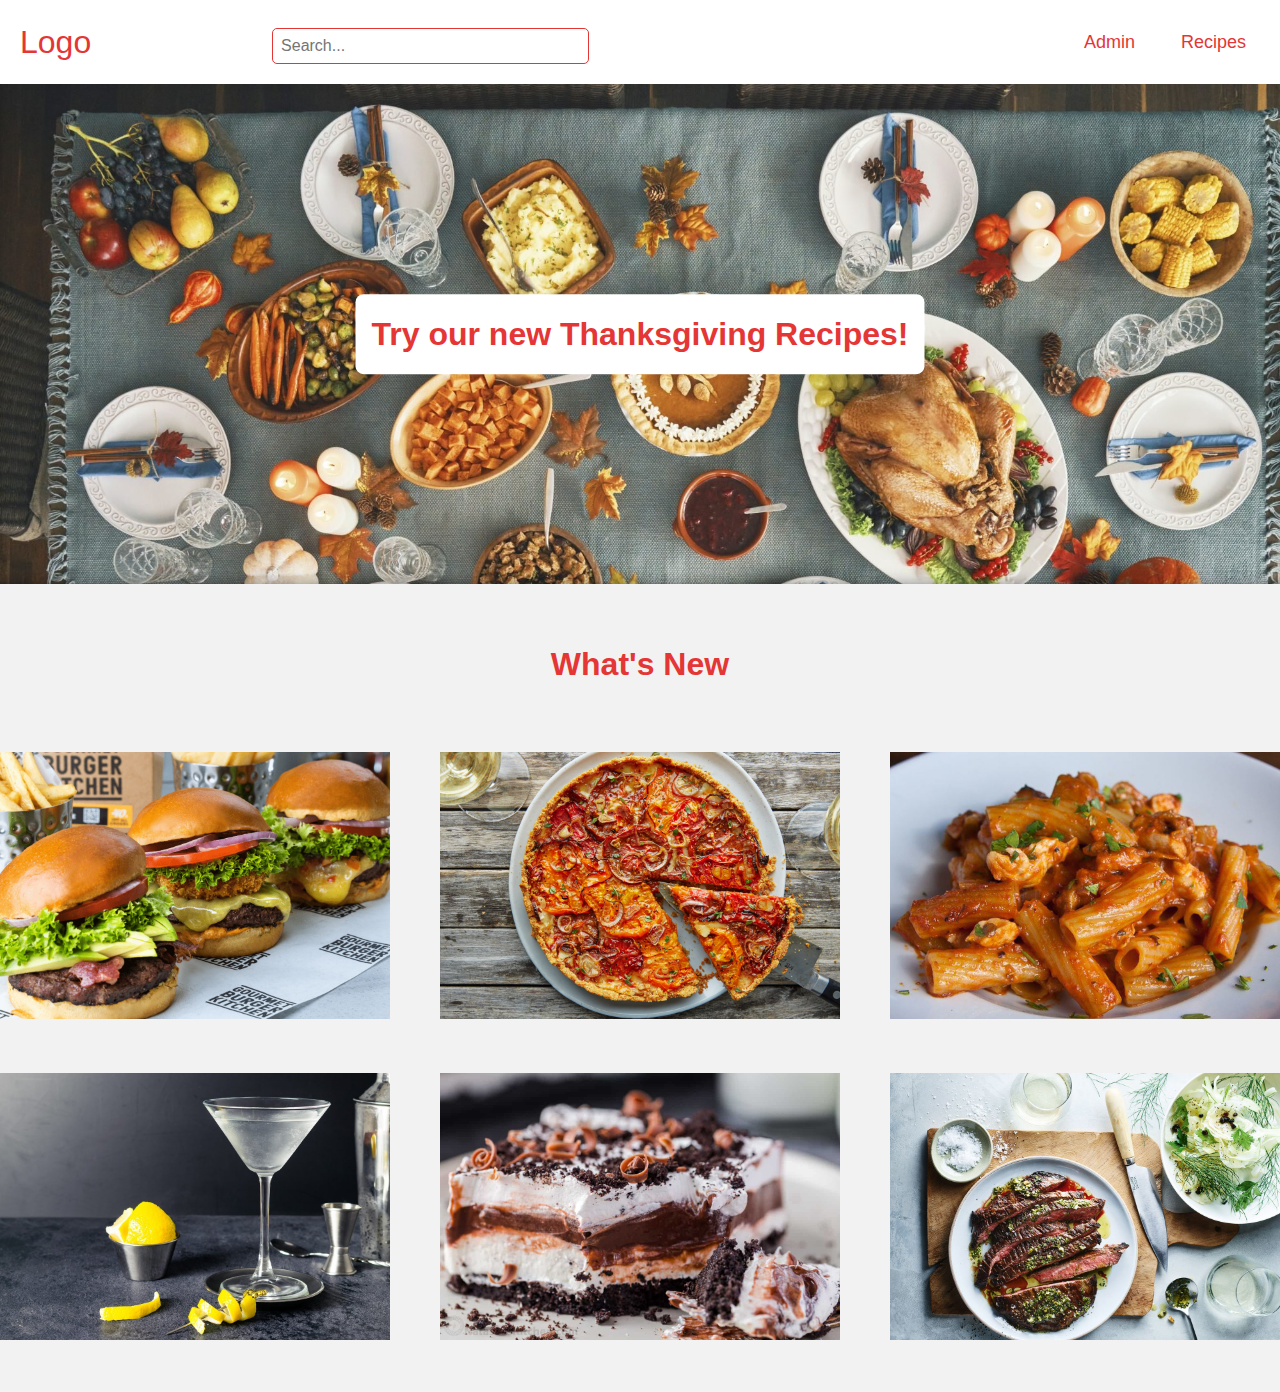
<file: index.html>
<!DOCTYPE html>
<html lang="en">
<head>
    <meta charset="UTF-8">
    <meta http-equiv="X-UA-Compatible" content="IE=edge">
    <meta name="viewport" content="width=device-width, initial-scale=1.0">
    <link rel="stylesheet" href="css/styles.css">
    <link rel="stylesheet" href="css/normalize.css">
    <link rel="stylesheet" href="https://cdnjs.cloudflare.com/ajax/libs/font-awesome/4.7.0/css/font-awesome.min.css">
    <title>Home</title>
</head>
<body>
    <nav class="navbar">
        <!-- LOGO -->
        <div class="logo"><a href="index.html">Logo</a></div>
        <form action="search.html"><input type="text" placeholder="Search..."></form>
        <!-- NAVIGATION MENU -->
        <ul class="nav-links">
          <!-- USING CHECKBOX HACK -->
          <!-- <input type="checkbox" id="checkbox_toggle" />
          <label for="checkbox_toggle" class="hamburger">&#9776;</label> -->
          <!-- NAVIGATION MENUS -->
          <div class="menu">
            <li><a href="/">Admin</a></li>
            <li class="services">
              <a href="recipes.html">Recipes</a>
              <!-- DROPDOWN MENU -->
              <!-- <ul class="dropdown">
                <li><a href="/">Breakfast Recipes</a></li>
                <li><a href="/">Lunch Recipes</a></li>
                <li><a href="/">Dinner Recipes</a></li>
                <li><a href="/">Drink Recipes</a></li>
                <li><a href="/">Dessert Recipes</a></li>
              </ul> -->
            </li>
            <!-- <li><a href="/">Weeknight Recipes</a></li> -->
            <!-- <li><a href="/">Recipe Book</a></li> -->
          </div>
        </ul>
      </nav>
    <div class="background-image">
      <div class="centertxt"><h1>Try our new Thanksgiving Recipes!</h1></div>
    </div>
    <h1 class="homeA">What's New</h1>
    <div class="home_content">
      <div class="homeimg1">
        <a href="details.html"><img class="food" src="images/burger.png" alt="Burger"></a>
      </div>
      <div class="homeimg2">
        <img class="food" src="images/pizza.jpeg" alt="Pizza">
      </div>
      <div class="homeimg3">
        <img class="food" src="images/pasta.jpg" alt="Pasta">
      </div>
      <div class="homeimg4">
        <img class="food" src="images/Martini.jpeg" alt="Martini">
      </div>
      <div class="homeimg5">
        <img class="food" src="images/chocolate.jpeg" alt="Chocolate lasagna" >
      </div>
      <div class="homeimg6">
        <img class="food" src="images/steak.jpeg" alt="Steak">
      </div>
    </div>
<script src="/js/main.js"></script>
</body>
</html>
</file>
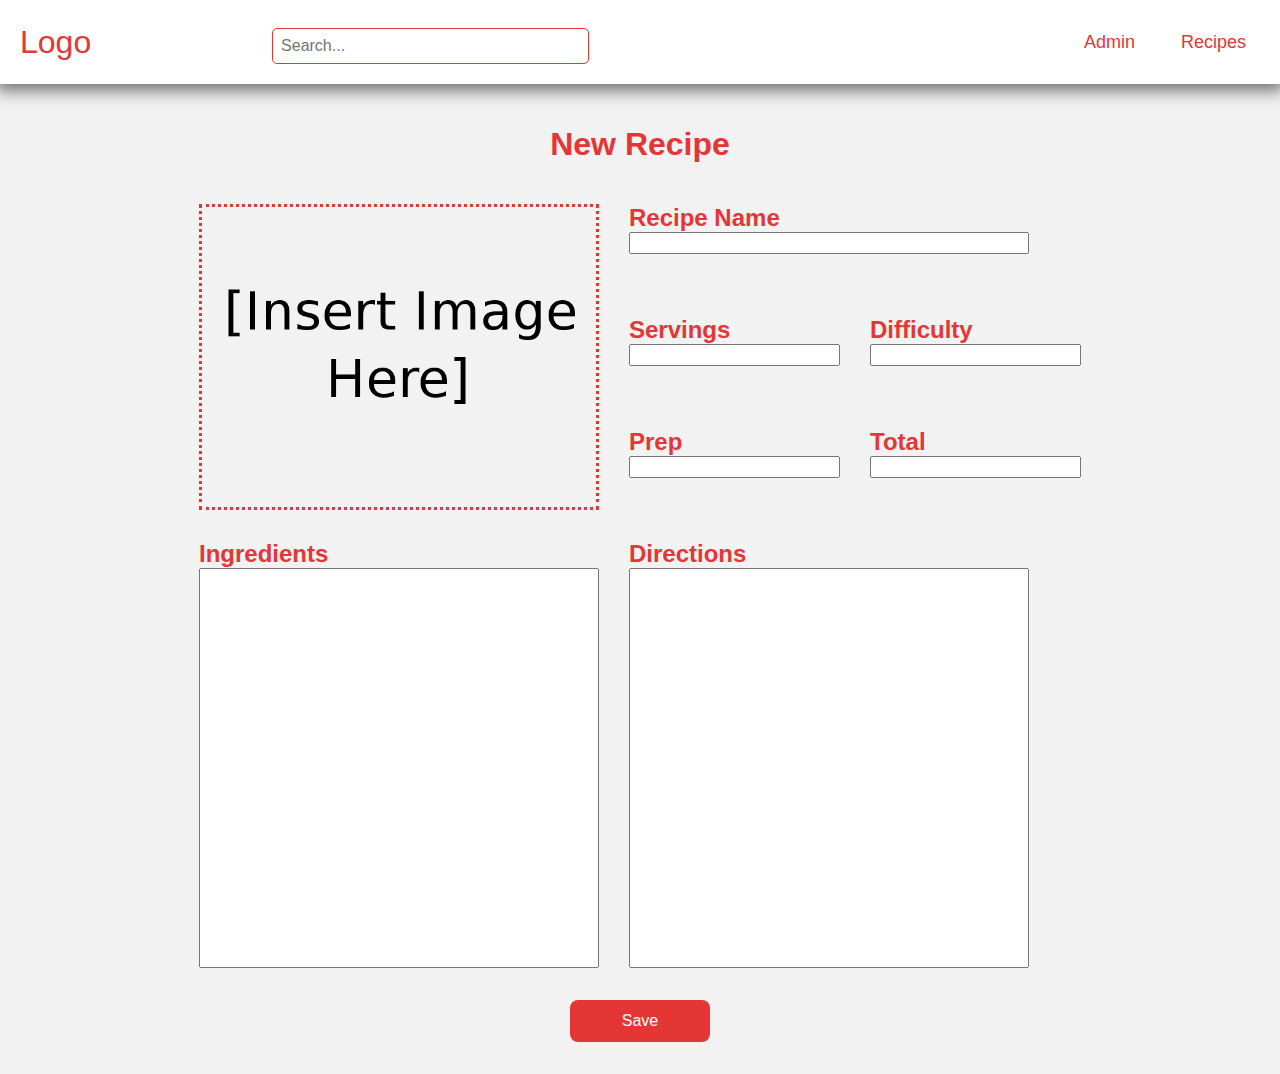
<file: add.html>
<!DOCTYPE html>
<html lang="en">
<head>
    <meta charset="UTF-8">
    <meta http-equiv="X-UA-Compatible" content="IE=edge">
    <meta name="viewport" content="width=device-width, initial-scale=1.0">
    <link rel="stylesheet" href="css/normalize.css">
    <link rel="stylesheet" href="css/styles_5.css">
    <title>Add Recipe</title>
</head>
<body>
    <nav class="navbar">
        <!-- LOGO -->
        <div class="logo"><a href="index.html">Logo</a></div>
        <form action="search.html"><input type="text" placeholder="Search..."></form>
        <!-- NAVIGATION MENU -->
        <ul class="nav-links">
          <!-- USING CHECKBOX HACK -->
          <!-- <input type="checkbox" id="checkbox_toggle" />
          <label for="checkbox_toggle" class="hamburger">&#9776;</label> -->
          <!-- NAVIGATION MENUS -->
          <div class="menu">
            <li><a href="admin.html">Admin</a></li>
            <li class="services">
              <a href="recipes.html">Recipes</a>
              <!-- DROPDOWN MENU -->
              <!-- <ul class="dropdown">
                <li><a href="/">Breakfast Recipes</a></li>
                <li><a href="/">Lunch Recipes</a></li>
                <li><a href="/">Dinner Recipes</a></li>
                <li><a href="/">Drink Recipes</a></li>
                <li><a href="/">Dessert Recipes</a></li>
              </ul> -->
            </li>
            <!-- <li><a href="/">Weeknight Recipes</a></li> -->
            <!-- <li><a href="/">Recipe Book</a></li> -->
          </div>
        </ul>
    </nav>
    <div class="header">
        <h1>New Recipe</h1>
    </div>
    <div class="main">
        <div class="homeimg1">
            <img class="custom" src="images/InsertImageHere.png" alt="Add Image header">
        </div>
        <div class="text1">
            <h2>Recipe Name</h2>
            <input type="text">
        </div>
        <div class="text2">
            <h2>Servings</h2>
            <input type="text">
        </div>
        <div class="text3">
            <h2>Difficulty</h2>
            <input type="text">
        </div>
        <div class="text4">
            <h2>Prep</h2>
            <input type="text">
        </div>
        <div class="text5">
            <h2>Total</h2>
            <input type="text">
        </div>
        <div class="text6">
            <h2>Ingredients</h2>
            <input type="text">
        </div>
        <div class="text7">
            <h2>Directions</h2>
            <input type="text">
        </div>
    </div>
    <div class="foot">
        <button>Save</button>
    </div>
</body>
</html>
</file>
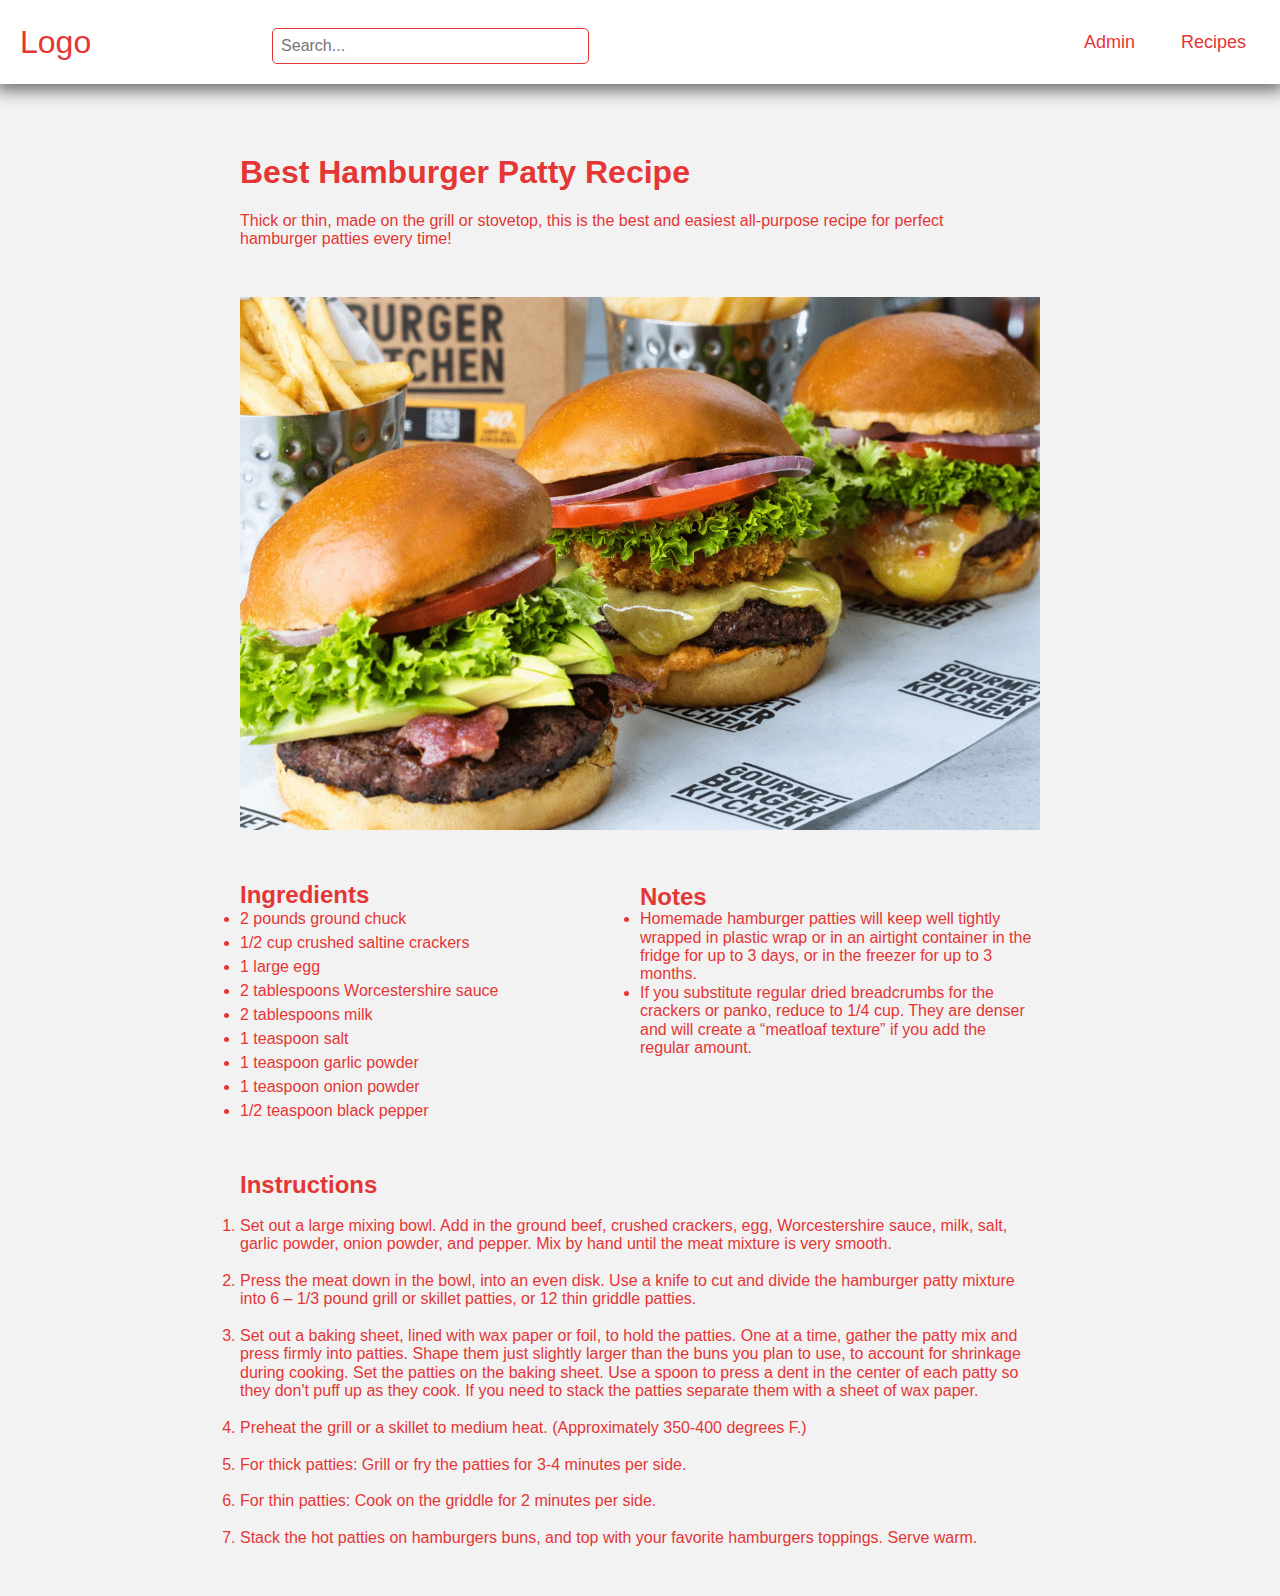
<file: details.html>
<!DOCTYPE html>
<html lang="en">
<head>
    <meta charset="UTF-8">
    <meta http-equiv="X-UA-Compatible" content="IE=edge">
    <meta name="viewport" content="width=device-width, initial-scale=1.0">
    <link rel="stylesheet" href="css/normalize.css">
    <link rel="stylesheet" href="css/styles_3.css">
    <title>Best Hamburger Patty Recipe</title>
</head>
<body>
    <nav class="navbar">
        <!-- LOGO -->
        <div class="logo"><a href="index.html">Logo</a></div>
        <form action="search.html"><input type="text" placeholder="Search..."></form>
        <!-- NAVIGATION MENU -->
        <ul class="nav-links">
          <!-- USING CHECKBOX HACK -->
          <!-- <input type="checkbox" id="checkbox_toggle" />
          <label for="checkbox_toggle" class="hamburger">&#9776;</label> -->
          <!-- NAVIGATION MENUS -->
          <div class="menu">
            <li><a href="admin.html">Admin</a></li>
            <li class="services">
              <a href="recipes.html">Recipes</a>
              <!-- DROPDOWN MENU -->
              <!-- <ul class="dropdown">
                <li><a href="/">Breakfast Recipes</a></li>
                <li><a href="/">Lunch Recipes</a></li>
                <li><a href="/">Dinner Recipes</a></li>
                <li><a href="/">Drink Recipes</a></li>
                <li><a href="/">Dessert Recipes</a></li>
              </ul> -->
            </li>
            <!-- <li><a href="/">Weeknight Recipes</a></li> -->
            <!-- <li><a href="/">Recipe Book</a></li> -->
          </div>
        </ul>
    </nav>
    <div class="content">
        <div class="homeimg1">
            <img class="food" src="images/burger.png" alt="Burger">
        </div>
        <div class="info1">
            <h1>Best Hamburger Patty Recipe</h1>
            <p>Thick or thin, made on the grill or stovetop, this is the best and easiest all-purpose recipe for perfect hamburger patties every time!</p>
        </div>
        <div class="info2">
            <h2>Ingredients</h2>
            <ul>
                <li>2 pounds ground chuck</li>
                <li>1/2 cup crushed saltine crackers</li>
                <li>1 large egg</li>
                <li>2 tablespoons Worcestershire sauce</li>
                <li>2 tablespoons milk</li>
                <li>1 teaspoon salt</li>
                <li>1 teaspoon garlic powder</li>
                <li>1 teaspoon onion powder</li>
                <li>1/2 teaspoon black pepper</li>
            </ul>
        </div>
        <div class="info3">
            <h2>Instructions</h2>
            <br>
            <ul>
                <li>Set out a large mixing bowl. Add in the ground beef, crushed crackers, egg, Worcestershire sauce, milk, salt, garlic powder, onion powder, and pepper. Mix by hand until the meat mixture is very smooth.</li>
                <br>
                <li>Press the meat down in the bowl, into an even disk. Use a knife to cut and divide the hamburger patty mixture into 6 – 1/3 pound grill or skillet patties, or 12 thin griddle patties.</li>
                <br>
                <li>Set out a baking sheet, lined with wax paper or foil, to hold the patties. One at a time, gather the patty mix and press firmly into patties. Shape them just slightly larger than the buns you plan to use, to account for shrinkage during cooking. Set the patties on the baking sheet. Use a spoon to press a dent in the center of each patty so they don't puff up as they cook. If you need to stack the patties separate them with a sheet of wax paper.</li>
                <br>
                <li>Preheat the grill or a skillet to medium heat. (Approximately 350-400 degrees F.)</li>
                <br>
                <li>For thick patties: Grill or fry the patties for 3-4 minutes per side.</li>
                <br>
                <li>For thin patties: Cook on the griddle for 2 minutes per side.</li>
                <br>
                <li>Stack the hot patties on hamburgers buns, and top with your favorite hamburgers toppings. Serve warm.</li>
            </ul>
        </div>
        <div class="info4">
            <h2>Notes</h2>
            <ul>
                <li>Homemade hamburger patties will keep well tightly wrapped in plastic wrap or in an airtight container in the fridge for up to 3 days, or in the freezer for up to 3 months.</li>
                <li>If you substitute regular dried breadcrumbs for the crackers or panko, reduce to 1/4 cup. They are denser and will create a “meatloaf texture” if you add the regular amount.</li>
            </ul>
        </div>
    </div>
</body>
</html>
</file>
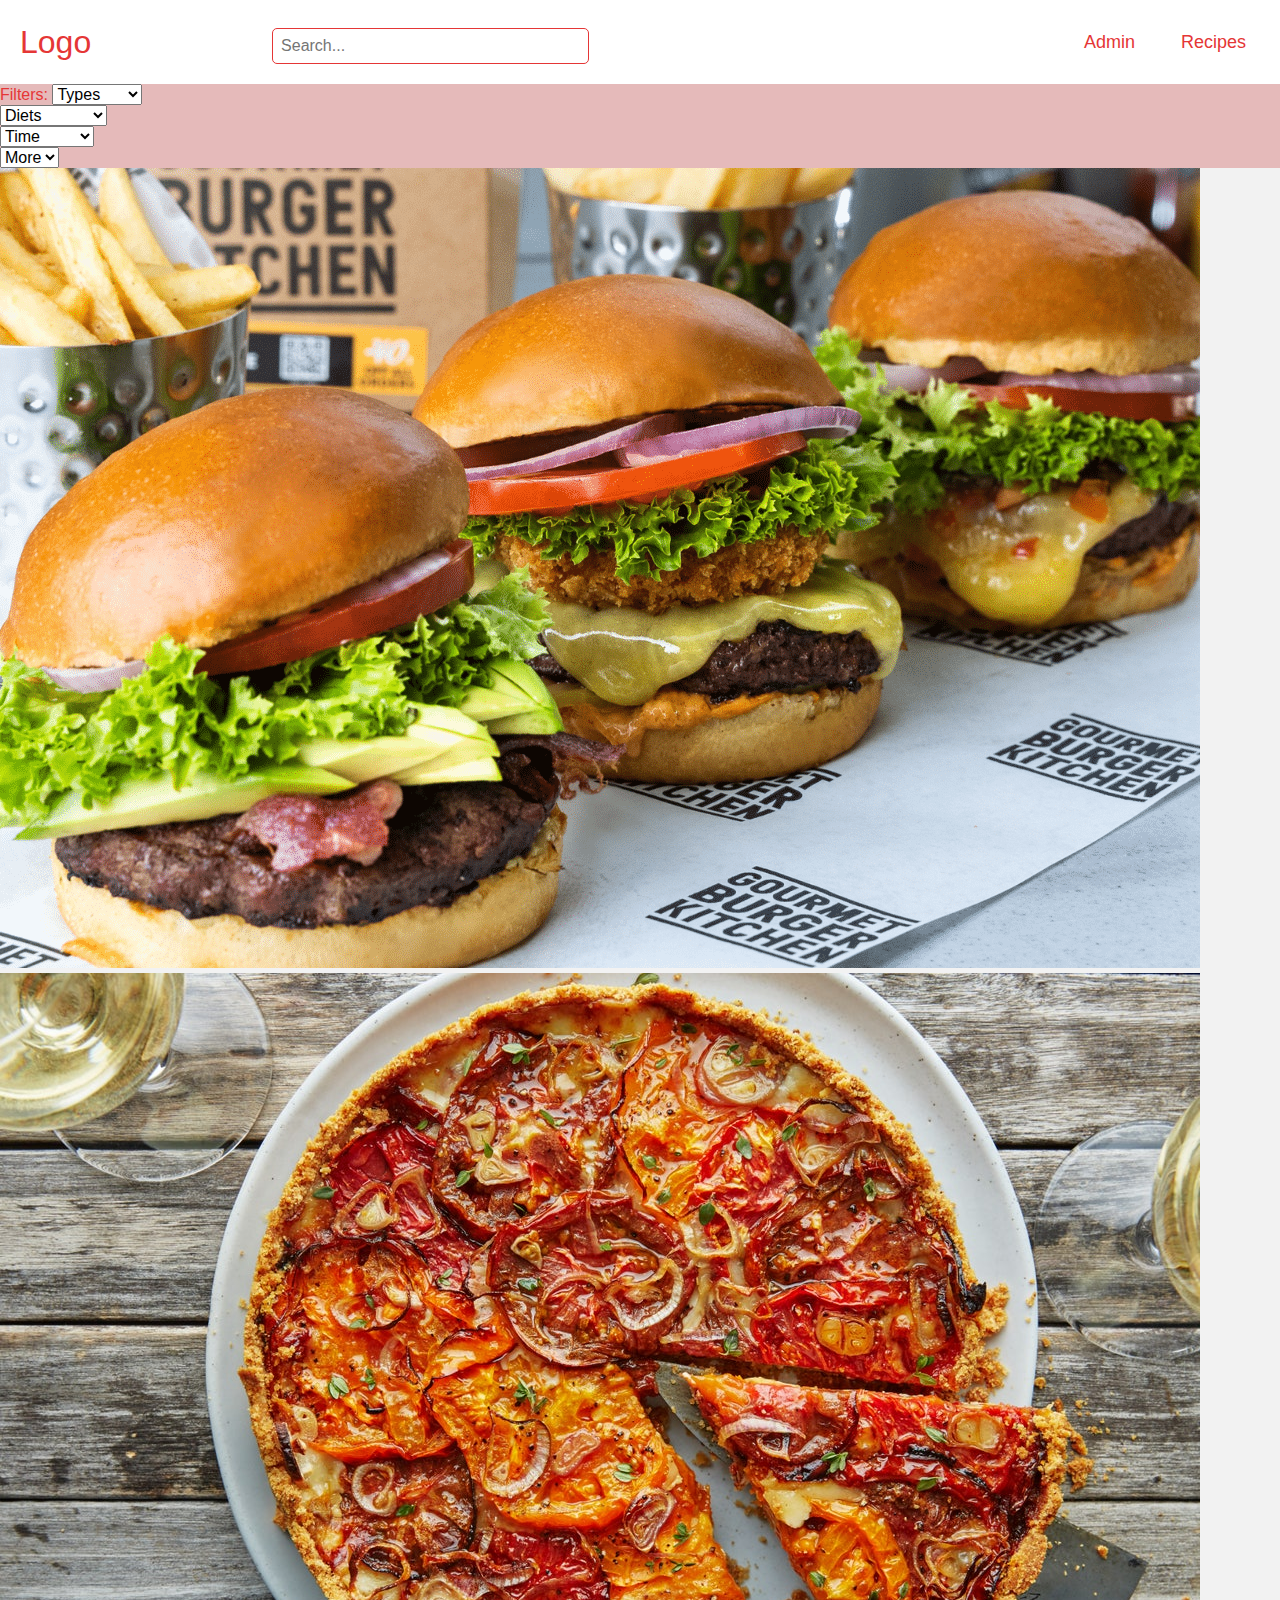
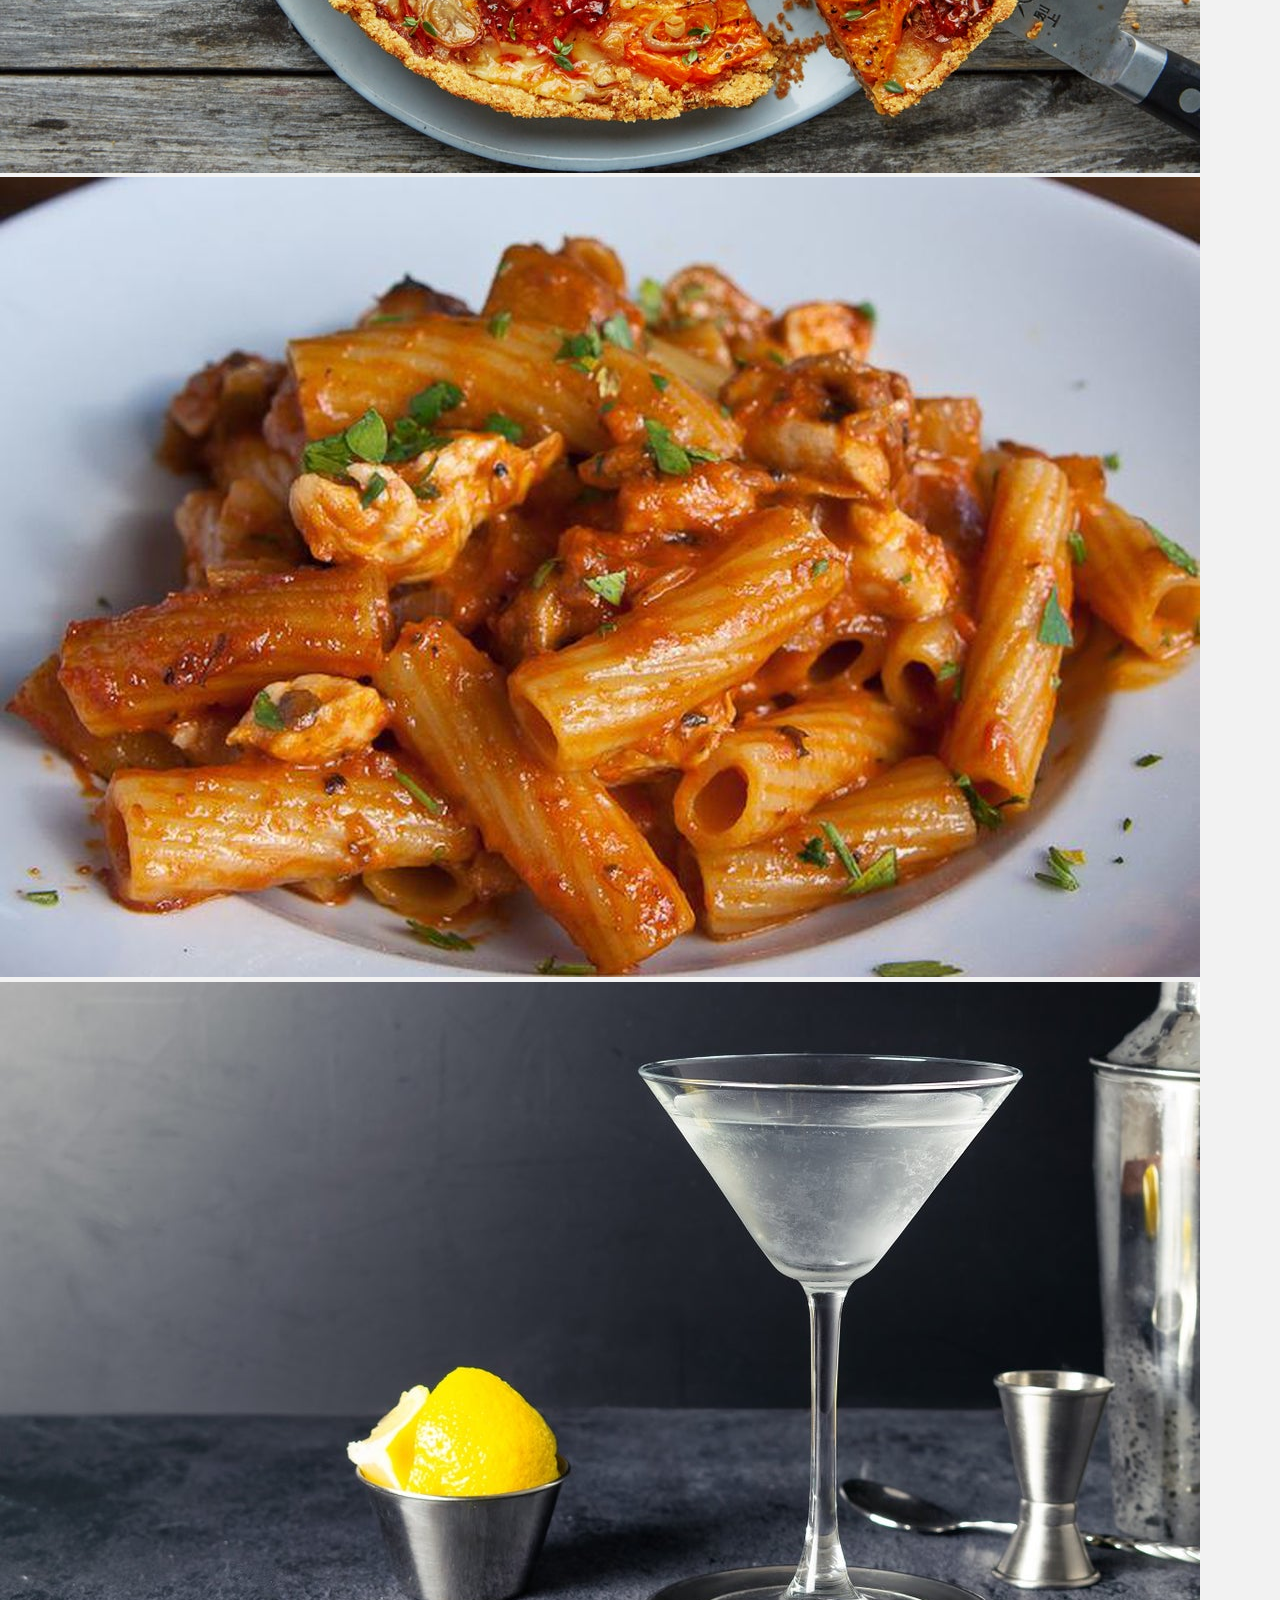
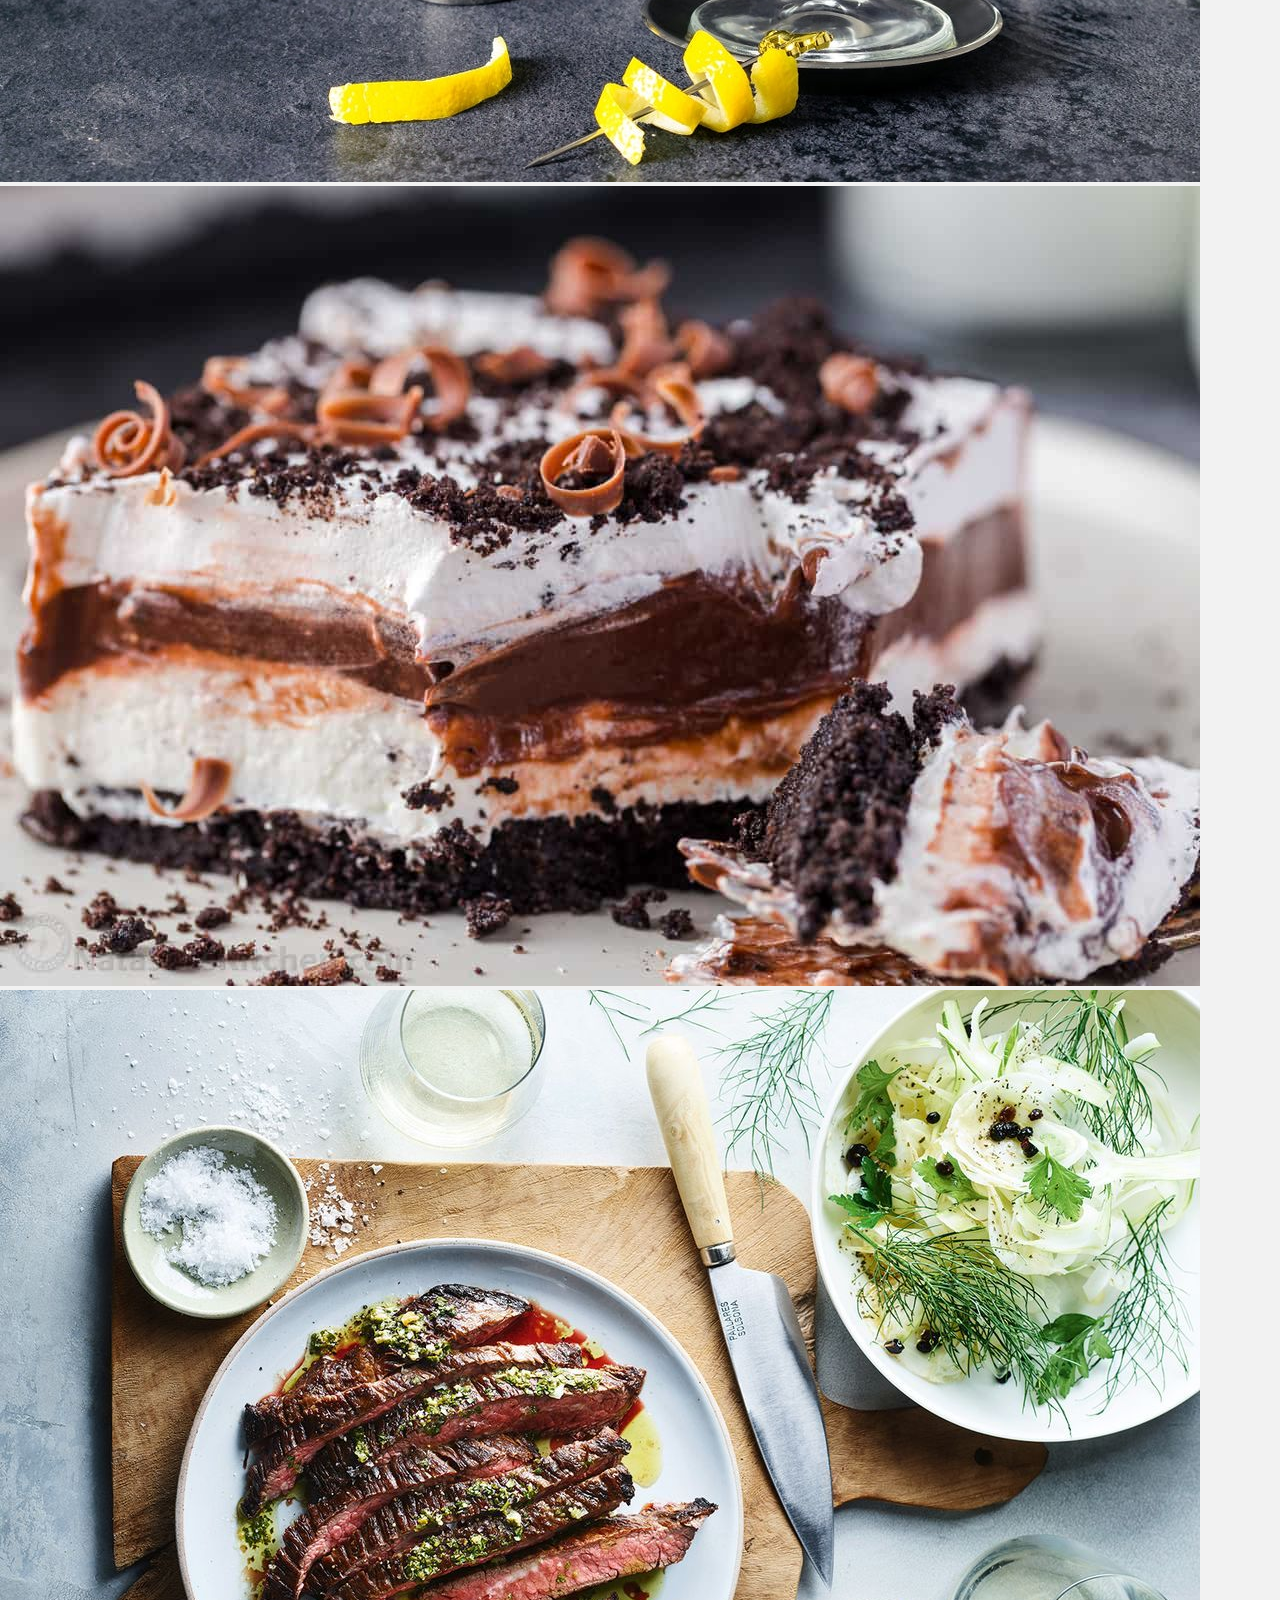
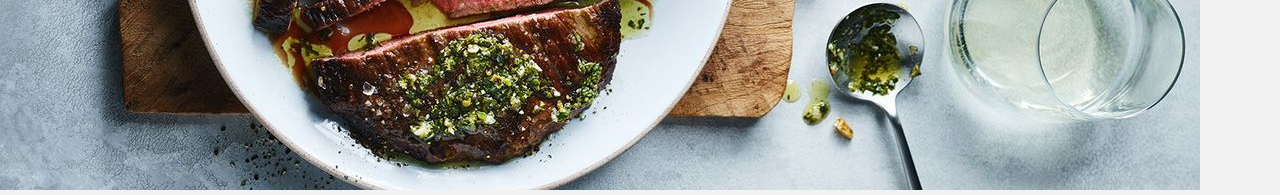
<file: recipes.html>
<!DOCTYPE html>
<html lang="en">
<head>
    <meta charset="UTF-8">
    <meta http-equiv="X-UA-Compatible" content="IE=edge">
    <meta name="viewport" content="width=device-width, initial-scale=1.0">
    <link rel="stylesheet" href="css/styles_1.css">
    <link rel="stylesheet" href="css/normalize.css">
    <title>Recipes</title>
</head>
<body>
    <nav class="navbar">
        <!-- LOGO -->
        <div class="logo"><a href="index.html">Logo</a></div>
        <form action="search.html"><input type="text" placeholder="Search..."></form>
        <!-- NAVIGATION MENU -->
        <ul class="nav-links">
          <!-- USING CHECKBOX HACK -->
          <!-- <input type="checkbox" id="checkbox_toggle" />
          <label for="checkbox_toggle" class="hamburger">&#9776;</label> -->
          <!-- NAVIGATION MENUS -->
          <div class="menu">
            <li><a href="admin.html">Admin</a></li>
            <li class="services">
              <a href="recipes.html">Recipes</a>
              <!-- DROPDOWN MENU -->
              <!-- <ul class="dropdown">
                <li><a href="/">Breakfast Recipes</a></li>
                <li><a href="/">Lunch Recipes</a></li>
                <li><a href="/">Dinner Recipes</a></li>
                <li><a href="/">Drink Recipes</a></li>
                <li><a href="/">Dessert Recipes</a></li>
              </ul> -->
            </li>
            <!-- <li><a href="/">Weeknight Recipes</a></li> -->
            <!-- <li><a href="/">Recipe Book</a></li> -->
          </div>
        </ul>
    </nav>
    <div class="head">
      <div class="type">
          <label for="Recipes">Filters:</label>
          <select id="Recipes" name="Recipes">
            <option value="type">Types</option>
            <option value="breakfast">Breakfast</option>
            <option value="lunch">Lunch</option>
            <option value="dinner">Dinner</option>
            <option value="desserts">Desserts</option>
            <option value="drinks">Drinks</option>
          </select>
        </form>
      </div>
      <div class="diets">
        <select id="Recipes" name="Recipes">
          <option value="diets">Diets</option>
          <option value="vegetarian">Vegetarian</option>
          <option value="vegan">Vegan</option>
          <option value="paleo">Paleo</option>
          <option value="keto">Keto</option>
          <option value="pescetarian">Pescetarian</option>
        </select>
      </div>
      <div class="time">
        <select id="Recipes" name="Recipes">
          <option value="time">Time</option>
          <option value="fivebelow">&lt 5 min</option>
          <option value="fivetotwenty">5-20 min</option>
          <option value="thirtytosixty">30-60 min</option>
          <option value="hourplus">1-2 hours</option>
          <option value="longhours">2+ hours</option>
        </select>
      </div>
      <div class="more">
        <select name="Recipes" id="Recipes">
          <option value="more">More</option>
        </select>
      </div>
    </div>
    <div class="main">
      <div class="homeimg1">
        <a href="details.html"><img class="food" src="images/burger.png" alt="Burger"></a>
      </div>
      <div class="homeimg2">
        <img class="food" src="images/pizza.jpeg" alt="Pizza">
      </div>
      <div class="homeimg3">
        <img class="food" src="images/pasta.jpg" alt="Pasta">
      </div>
      <div class="homeimg4">
        <img class="food" src="images/Martini.jpeg" alt="Martini">
      </div>
      <div class="homeimg5">
        <img class="food" src="images/chocolate.jpeg" alt="Chocolate lasagna" >
      </div>
      <div class="homeimg6">
        <img class="food" src="images/steak.jpeg" alt="Steak">
      </div>
    </div>
</body>
</html>
</file>
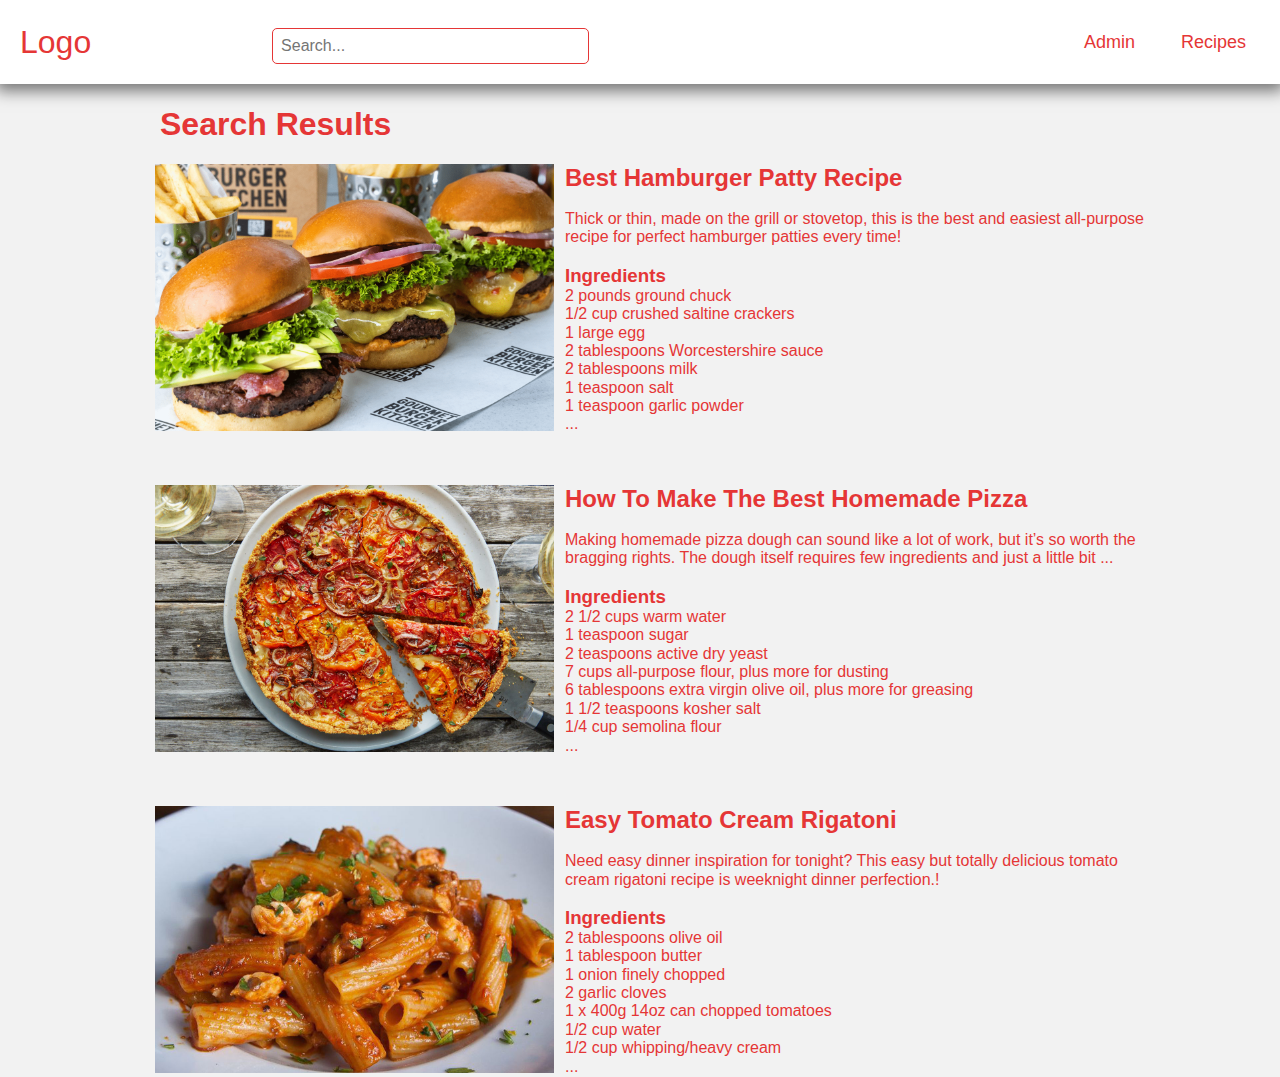
<file: search.html>
<!DOCTYPE html>
<html lang="en">
<head>
    <meta charset="UTF-8">
    <meta http-equiv="X-UA-Compatible" content="IE=edge">
    <meta name="viewport" content="width=device-width, initial-scale=1.0">
    <link rel="stylesheet" href="css/normalize.css">
    <link rel="stylesheet" href="css/styles_2.css">
    <title>Search Results</title>
</head>
<body>
    <nav class="navbar">
        <!-- LOGO -->
        <div class="logo"><a href="index.html">Logo</a></div>
        <form action="search.html"><input type="text" placeholder="Search..."></form>
        <!-- NAVIGATION MENU -->
        <ul class="nav-links">
          <!-- USING CHECKBOX HACK -->
          <!-- <input type="checkbox" id="checkbox_toggle" />
          <label for="checkbox_toggle" class="hamburger">&#9776;</label> -->
          <!-- NAVIGATION MENUS -->
          <div class="menu">
            <li><a href="admin.html">Admin</a></li>
            <li class="services">
              <a href="recipes.html">Recipes</a>
              <!-- DROPDOWN MENU -->
              <!-- <ul class="dropdown">
                <li><a href="/">Breakfast Recipes</a></li>
                <li><a href="/">Lunch Recipes</a></li>
                <li><a href="/">Dinner Recipes</a></li>
                <li><a href="/">Drink Recipes</a></li>
                <li><a href="/">Dessert Recipes</a></li>
              </ul> -->
            </li>
            <!-- <li><a href="/">Weeknight Recipes</a></li> -->
            <!-- <li><a href="/">Recipe Book</a></li> -->
          </div>
        </ul>
    </nav>
    <h1>Search Results</h1>
    <div class="result">
        <div class="homeimg1">
            <a href="details.html"><img class="food" src="images/burger.png" alt="Burger"></a>
        </div>
        <div class="info1">
            <h2>Best Hamburger Patty Recipe</h2>
            <br>
            <p>Thick or thin, made on the grill or stovetop, this is the best and easiest all-purpose recipe for perfect hamburger patties every time!</p>
            <br>
            <h3>Ingredients</h3>
            <ul>
                <li>2 pounds ground chuck</li>
                <li>1/2 cup crushed saltine crackers</li>
                <li>1 large egg</li>
                <li>2 tablespoons Worcestershire sauce</li>
                <li>2 tablespoons milk</li>
                <li>1 teaspoon salt</li>
                <li>1 teaspoon garlic powder</li>
                <li>...</li>
            </ul>
        </div>
        <div class="homeimg2">
            <img class="food" src="images/pizza.jpeg" alt="Pizza">
        </div>
        <div class="info2">
            <h2>How To Make The Best Homemade Pizza</h2>
            <br>
            <p>Making homemade pizza dough can sound like a lot of work, but it’s so worth the bragging rights. The dough itself requires few ingredients and just a little bit ...</p>
            <br>
            <h3>Ingredients</h3>
            <ul>
                <li>2 1/2 cups warm water</li>
                <li>1 teaspoon sugar</li>
                <li>2 teaspoons active dry yeast</li>
                <li>7 cups all-purpose flour, plus more for dusting</li>
                <li>6 tablespoons extra virgin olive oil, plus more for greasing</li>
                <li>1 1/2 teaspoons kosher salt</li>
                <li>1/4 cup semolina flour</li>
                <li>...</li>
            </ul>
        </div>
        <div class="homeimg3">
            <img class="food" src="images/pasta.jpg" alt="Pasta">
        </div>
        <div class="info3">
            <h2>Easy Tomato Cream Rigatoni</h2>
            <br>
            <p>Need easy dinner inspiration for tonight? This easy but totally delicious tomato cream rigatoni recipe is weeknight dinner perfection.!</p>
            <br>
            <h3>Ingredients</h3>
            <ul>
                <li>2 tablespoons olive oil</li>
                <li>1 tablespoon butter</li>
                <li>1 onion finely chopped</li>
                <li>2 garlic cloves</li>
                <li>1 x 400g 14oz can chopped tomatoes</li>
                <li>1/2 cup water</li>
                <li>1/2 cup whipping/heavy cream</li>
                <li>...</li>
            </ul>
        </div>
    </div>
</body>
</html>
</file>
<file: css/styles.css>
html {
    box-sizing: border-box;
    color: #E53636;
    font-size: 100%;
    font-family: 'Segoe UI', Tahoma, Geneva, Verdana, sans-serif;
}

body {
    background-color: #f2f2f2;
}

* {
    margin: 0;
    padding: 0;
    box-sizing: border-box;
}

a {
    text-decoration: none;
}

a:hover {
    text-decoration: underline;
}
   
li {
    list-style: none;
}

h1.homeA {
    text-align: center;
    padding: 40px 0px 0px;
}

/* NAVBAR STYLING STARTS */
.navbar {
    display: flex;
    align-items: center;
    justify-content: space-between;
    padding: 20px;
    background-color: #ffffff;
    color: #E53636;
    -webkit-box-shadow: 0px 3px 15px 4px rgba(0,0,0,0.52); 
    box-shadow: 0px 3px 15px 4px rgba(0,0,0,0.52);
   }
   .navbar input[type=text] {
    color: #E53636;
    float: right;
    padding: 8px 100px 8px 8px;
    border: solid;
    border-width: thin;
    border-radius: 5px;
    margin-top: 8px;
    margin-right: 300px;
    font-size: 1rem;
    }
   .nav-links a {
    color: #E53636;
   }
   /* LOGO */
   .logo {
    font-size: 32px;
   }
   .logo a {
       text-decoration: none;
       color: #E53636;
   }
   /* NAVBAR MENU */
   .menu {
    display: flex;
    gap: 1em;
    font-size: 18px;
   }
   .menu li:hover {
    border-radius: 5px;
    border: solid;
    transition: 0.2s ease;
    text-decoration: underline;
   }
   .menu li {
    padding: 5px 14px;
   }
   /* DROPDOWN MENU */
   .services {
    position: relative; 
   }
   .dropdown {
    background-color: #ffffff;
    padding: 1em 0;
    position: absolute; /*WITH RESPECT TO PARENT*/
    display: none;
    border-radius: 8px;
    top: 35px;
   }
   .dropdown li + li {
    margin-top: 10px;
   }
   .dropdown li {
    padding: 0.5em 1em;
    width: 11em;
    text-align: center;
   }
   .dropdown li:hover {
    text-decoration: underline;
    border: solid;
    transition: .2s ease;
   }
   .services:hover .dropdown {
    display: block;
   }

   /*RESPONSIVE NAVBAR MENU STARTS*/
/* CHECKBOX HACK */
input[type=checkbox]{
    display: none;
   } 
   /*HAMBURGER MENU*/
   .hamburger {
    display: none;
    font-size: 24px;
    user-select: none;
   }
   /* APPLYING MEDIA QUERIES */
   @media (max-width: 768px) {
   .menu { 
    display:none;
    position: absolute;
    background-color:#ffffff;
    right: 0;
    left: 0;
    text-align: center;
    padding: 16px 0;
   }
   .menu li:hover {
    display: inline-block;
    text-decoration: underline;
    border: solid;
    transition: 0.2s ease;
   }
   .menu li + li {
    margin-top: 12px;
   }
   input[type=checkbox]:checked ~ .menu{
    display: block;
   }
   .hamburger {
    display: block;
   }
   .dropdown {
    left: 50%;
    top: 30px;
    transform: translateX(35%);
   }
   .dropdown li:hover {
    background-color: #ffffff;
   }
   .home-content {
    display: grid;
    grid-template-areas: 
    'img1'
    'img2'
    'img3'
    'img4'
    'img5'
    'img6';
    }
   }

.background-image {
    background-image: url(../images/image.jpeg);
    background-size: cover;
    position: relative;
    text-align: center;
    color: #E53636;
    height: 500px;
    -webkit-box-shadow: inset 0px -6px 18px -10px rgba(0,0,0,0.7); 
    box-shadow: inset 0px -6px 18px -10px rgba(0,0,0,0.7);
}

.centertxt {
    position: absolute;
    background-color: white;
    padding: 0px 16px;
    border-radius: 8px;
    top: 50%;
    left: 50%;
    transform: translate(-50%,-50%);
}

.holders {
    max-width: 100%;
    max-height: 100%;
}

.homeimg1 {
    grid-area: img1;
    width: 400px;
}

/*Hover effect to fix later*/
/* .homeimg1 a {
    transition: transform .3s;
}

.homeimg1 img {
    position: relative;
    z-index: -2;
}

.pic:hover {
    -webkit-box-shadow: inset 0px -200px 42px -118px rgba(0,0,0,0.85);
    -moz-box-shadow: inset 0px -200px 42px -118px rgba(0,0,0,0.85);
    box-shadow: inset 0px -200px 42px -118px rgba(0,0,0,0.85);
}

.homeimg1 a:hover {
    transition: transform .3s;
    -ms-transform: scale(1.2);
    -webkit-transform: scale(1.2);
    transform: scale(1.2);
    /*-webkit-box-shadow: 0px 36px 79px -6px rgba(0,0,0,0.77);
    -moz-box-shadow: 0px 36px 79px -6px rgba(0,0,0,0.77);
    box-shadow: 0px 36px 79px -6px rgba(0,0,0,0.77);
}*/

.food {
    max-height: 100%;
    max-width: 100%;
}

.homeimg2 {
    grid-area: img2;
    width: 400px;
}

.homeimg3 {
    grid-area: img3;
    width: 400px;
}

.homeimg4 {
    grid-area: img4;
    width: 400px;
}

.homeimg5 {
    grid-area: img5;
    width: 400px;
}

.homeimg6 {
    grid-area: img6;
    width: 400px;
}

 .home_content {
    display: grid;
    grid-template-areas: 
    'img1 img2 img3'
    'img4 img5 img6';
    justify-content: center;
    grid-gap: 50px;
    padding: 3rem;
}    

#allRecipes {
    display: flex;
    justify-content: center;
    align-items: center;
}

.recipe_heads {
    margin: 2rem;
    padding: 2rem;
    background-color: #E53636;
    border-radius: 10px;
    line-height: 1.5rem;
}

.recipe_heads a {
    color: white;
}

button {
    background-color:#E53636;
    border-radius: 10px;
    padding: 1rem;
    color: white;
}

.new a:visited {
    color: white;
}

/* Start of Categories styling*/
.hcontainer {
    display: flex;
    justify-content: center;
    -webkit-display: box;
    -moz-display: box;
    -ms-display: flexbox;
    -webkit-display: flex;
    flex-wrap: wrap;
    padding: 0;
    margin: 0;
}

.hcards {
    display: flex;
    padding: 1rem;
    margin-bottom: 2rem;
    max-width: 300px;
}

.hcard-item {
    display: flex;
    flex-direction: column;
    background-color: #fff;
    width: 100%;
    border-radius: 6px;
    box-shadow: 0 20px 40px -14px rgb(0 0 0 / 25%);
    overflow: hidden;
    transition: transform 0.5s;
    -webkit-transition: transform 0.5s;
}

.hcard-image {
    height: 200px;
    overflow: hidden;
    background-size: cover;
    background-position: center;
    background-repeat: no-repeat;
    border-radius: 6px 6px 0px 0px;
    opacity: 0.91;
}

.hcard-info {
    display: flex;
    flex: 1 1 auto;
    flex-direction: column;
    padding: 1rem;
    line-height: 1.5em;
}

.himage {
    width: 300px;
}

.container {
    display:flex;
    justify-content: center;
}

.Title {
    display: flex;
    justify-content: center;
    padding: 2rem;
}

.Hero {
    display: flex;
    justify-content: center;
    padding: 1rem;
}

.recipeNot {
    grid-area: a;
    max-width: 30rem;
    margin: 1.5rem;
}

.recipeIng {
    grid-area: b;
    max-width: 15rem;
    margin: 1.5rem;
}

.recipeIns {
    grid-area: c;
    max-width: 30rem;
    margin: 1.5rem;
}

.Details {
    display: grid;
    grid-template-areas: 
    'a'
    'b'
    'c';
}

.recipeDetails {
    max-width: 30rem;
}
</file>
<file: css/styles_5.css>
html {
    box-sizing: border-box;
    color: #E53636;
    font-size: 100%;
    font-family: 'Segoe UI', Tahoma, Geneva, Verdana, sans-serif;
}

body {
    background-color: #f2f2f2;
}

* {
    margin: 0;
    padding: 0;
    box-sizing: border-box;
}

a {
    text-decoration: none;
}

.menu li {
    list-style: none;
}

h1.homeA {
    text-align: center;
    padding: 40px 0px 0px;
}

/* NAVBAR STYLING STARTS */
.navbar {
    display: flex;
    align-items: center;
    justify-content: space-between;
    padding: 20px;
    background-color: #ffffff;
    color: #E53636;
    -webkit-box-shadow: 0px 3px 15px 4px rgba(0,0,0,0.52); 
    box-shadow: 0px 3px 15px 4px rgba(0,0,0,0.52);
   }
   .navbar input[type=text] {
    color: #E53636;
    float: right;
    padding: 8px 100px 8px 8px;
    border: solid;
    border-width: thin;
    border-radius: 5px;
    margin-top: 8px;
    margin-right: 300px;
    font-size: 1rem;
    }
   .nav-links a {
    color: #E53636;
   }
   /* LOGO */
   .logo {
    font-size: 32px;
   }
   .logo a {
       text-decoration: none;
       color: #E53636;
   }
   /* NAVBAR MENU */
   .menu {
    display: flex;
    gap: 1em;
    font-size: 18px;
   }
   .menu li:hover {
    border-radius: 5px;
    border: solid;
    transition: 0.2s ease;
    text-decoration: underline;
   }
   .menu li {
    padding: 5px 14px;
   }
   /* DROPDOWN MENU */
   .services {
    position: relative; 
   }
   .dropdown {
    background-color: #ffffff;
    padding: 1em 0;
    position: absolute; /*WITH RESPECT TO PARENT*/
    display: none;
    border-radius: 8px;
    top: 35px;
   }
   .dropdown li + li {
    margin-top: 10px;
   }
   .dropdown li {
    padding: 0.5em 1em;
    width: 11em;
    text-align: center;
   }
   .dropdown li:hover {
    text-decoration: underline;
    border: solid;
    transition: .2s ease;
   }
   .services:hover .dropdown {
    display: block;
   }

   /*RESPONSIVE NAVBAR MENU STARTS*/
/* CHECKBOX HACK */
input[type=checkbox]{
    display: none;
   } 
   /*HAMBURGER MENU*/
   .hamburger {
    display: none;
    font-size: 24px;
    user-select: none;
   }
   /* APPLYING MEDIA QUERIES */
   /* @media (max-width: 768px) {
   .menu { 
    display:none;
    position: absolute;
    background-color:#ffffff;
    right: 0;
    left: 0;
    text-align: center;
    padding: 16px 0;
   }
   .menu li:hover {
    display: inline-block;
    text-decoration: underline;
    border: solid;
    transition: 0.2s ease;
   }
   .menu li + li {
    margin-top: 12px;
   }
   input[type=checkbox]:checked ~ .menu{
    display: block;
   }
   .hamburger {
    display: block;
   }
   .dropdown {
    left: 50%;
    top: 30px;
    transform: translateX(35%);
   }
   .dropdown li:hover {
    background-color: #ffffff;
   }
   } */

   .header {
       display: flex;
       justify-content: center;
       padding: 1.25rem;
   }

   .custom {
       width: 100%;
       height: 100%;
   }

   .homeimg1 {
       width: 400px;
       border: dotted;
       grid-area: a;
   }

   .text1 {
       grid-area: b;
   }

   .text1 input {
       width: 400px;
   }
   
   .text2 {
       grid-area: c;
   }

   .text3 {
       grid-area: d;
   }

   .text4 {
       grid-area: e;
   }

   .text5 {
       grid-area: f;
   }

   .text6 {
       grid-area: g;
   }

   .text6 input {
       width: 400px;
       height: 400px;
   }

   .text7 {
       grid-area: h;
   }

   .text7 input {
       width: 400px;
       height: 400px;
   }

   .main {
       display: grid;
       grid-template-areas: 
       'a a b b'
       'a a c d'
       'a a e f'
       'g g h h';
       justify-content: center;
       grid-gap: 30px;
   }

   .foot {
       display: flex;
       justify-content: center;
       padding: 2rem;
   }

   button {
    color: #ffffff;
    background-color: #E53636;
    padding:  12px;
    border-radius: 8px;
    border: none;
    width: 140px;
}

button a {
    text-decoration: none;
    color: #ffffff;
}

button a:visited {
    text-decoration: none;
    color: #ffffff;
}
</file>
<file: css/styles_3.css>
html {
    box-sizing: border-box;
    color: #E53636;
    font-size: 100%;
    font-family: 'Segoe UI', Tahoma, Geneva, Verdana, sans-serif;
}

body {
    background-color: #f2f2f2;
}

* {
    margin: 0;
    padding: 0;
    box-sizing: border-box;
}

a {
    text-decoration: none;
}

.menu li {
    list-style: none;
}

h1.homeA {
    text-align: center;
    padding: 40px 0px 0px;
}

/* NAVBAR STYLING STARTS */
.navbar {
    display: flex;
    align-items: center;
    justify-content: space-between;
    padding: 20px;
    background-color: #ffffff;
    color: #E53636;
    -webkit-box-shadow: 0px 3px 15px 4px rgba(0,0,0,0.52); 
    box-shadow: 0px 3px 15px 4px rgba(0,0,0,0.52);
   }
   .navbar input[type=text] {
    color: #E53636;
    float: right;
    padding: 8px 100px 8px 8px;
    border: solid;
    border-width: thin;
    border-radius: 5px;
    margin-top: 8px;
    margin-right: 300px;
    font-size: 1rem;
    }
   .nav-links a {
    color: #E53636;
   }
   /* LOGO */
   .logo {
    font-size: 32px;
   }
   .logo a {
       text-decoration: none;
       color: #E53636;
   }
   /* NAVBAR MENU */
   .menu {
    display: flex;
    gap: 1em;
    font-size: 18px;
   }
   .menu li:hover {
    border-radius: 5px;
    border: solid;
    transition: 0.2s ease;
    text-decoration: underline;
   }
   .menu li {
    padding: 5px 14px;
   }
   /* DROPDOWN MENU */
   .services {
    position: relative; 
   }
   .dropdown {
    background-color: #ffffff;
    padding: 1em 0;
    position: absolute; /*WITH RESPECT TO PARENT*/
    display: none;
    border-radius: 8px;
    top: 35px;
   }
   .dropdown li + li {
    margin-top: 10px;
   }
   .dropdown li {
    padding: 0.5em 1em;
    width: 11em;
    text-align: center;
   }
   .dropdown li:hover {
    text-decoration: underline;
    border: solid;
    transition: .2s ease;
   }
   .services:hover .dropdown {
    display: block;
   }

   /*RESPONSIVE NAVBAR MENU STARTS*/
/* CHECKBOX HACK */
input[type=checkbox]{
    display: none;
   } 
   /*HAMBURGER MENU*/
   .hamburger {
    display: none;
    font-size: 24px;
    user-select: none;
   }
   /* APPLYING MEDIA QUERIES */
   /* @media (max-width: 768px) {
   .menu { 
    display:none;
    position: absolute;
    background-color:#ffffff;
    right: 0;
    left: 0;
    text-align: center;
    padding: 16px 0;
   }
   .menu li:hover {
    display: inline-block;
    text-decoration: underline;
    border: solid;
    transition: 0.2s ease;
   }
   .menu li + li {
    margin-top: 12px;
   }
   input[type=checkbox]:checked ~ .menu{
    display: block;
   }
   .hamburger {
    display: block;
   }
   .dropdown {
    left: 50%;
    top: 30px;
    transform: translateX(35%);
   }
   .dropdown li:hover {
    background-color: #ffffff;
   }
   } */

   .food {
       max-width: 100%;
       max-height: 100%;
   }

   .homeimg1 {
       grid-area: a;
       width: 800px;
       margin: 3rem;
   }

   .info1 {
       grid-area: b;
       width: 800px;
       padding: 3rem 3rem 0rem;
   }

   .info2 {
       grid-area: c;
       width: 400px;
       padding: 0 3rem 0rem;
       line-height: 1.5rem;
   }

   .info3 {
       grid-area: d;
       width: 800px;
       margin: 3rem;
   }

   .info3 li {
       list-style-type: decimal;
   }

   .info4 {
       grid-area: e;
       width: 400px;
   }
   .content {
       display: grid;
       grid-template-areas: 
       'b b'
       'a a'
       'c e'
       'd d';
       justify-content: center;
   }
</file>
<file: css/styles_1.css>
html {
    box-sizing: border-box;
    color: #E53636;
    font-size: 100%;
    font-family: 'Segoe UI', Tahoma, Geneva, Verdana, sans-serif;
}

body {
    background-color: #f2f2f2;
}

* {
    margin: 0;
    padding: 0;
    box-sizing: border-box;
}

a {
    text-decoration: none;
}
   
li {
    list-style: none;
}

h1.homeA {
    text-align: center;
    padding: 40px 0px 0px;
}

/* NAVBAR STYLING STARTS */
.navbar {
    display: flex;
    align-items: center;
    justify-content: space-between;
    padding: 20px;
    background-color: #ffffff;
    color: #E53636;
    -webkit-box-shadow: 0px 3px 15px 4px rgba(0,0,0,0.52); 
    box-shadow: 0px 3px 15px 4px rgba(0,0,0,0.52);
   }
   .navbar input[type=text] {
    color: #E53636;
    float: right;
    padding: 8px 100px 8px 8px;
    border: solid;
    border-width: thin;
    border-radius: 5px;
    margin-top: 8px;
    margin-right: 300px;
    font-size: 1rem;
    }
   .nav-links a {
    color: #E53636;
   }
   /* LOGO */
   .logo {
    font-size: 32px;
   }
   .logo a {
       text-decoration: none;
       color: #E53636;
   }
   /* NAVBAR MENU */
   .menu {
    display: flex;
    gap: 1em;
    font-size: 18px;
   }
   .menu li:hover {
    border-radius: 5px;
    border: solid;
    transition: 0.2s ease;
    text-decoration: underline;
   }
   .menu li {
    padding: 5px 14px;
   }
   /* DROPDOWN MENU */
   .services {
    position: relative; 
   }
   .dropdown {
    background-color: #ffffff;
    padding: 1em 0;
    position: absolute; /*WITH RESPECT TO PARENT*/
    display: none;
    border-radius: 8px;
    top: 35px;
   }
   .dropdown li + li {
    margin-top: 10px;
   }
   .dropdown li {
    padding: 0.5em 1em;
    width: 11em;
    text-align: center;
   }
   .dropdown li:hover {
    text-decoration: underline;
    border: solid;
    transition: .2s ease;
   }
   .services:hover .dropdown {
    display: block;
   }

   /*RESPONSIVE NAVBAR MENU STARTS*/
/* CHECKBOX HACK */
input[type=checkbox]{
    display: none;
   } 
   /*HAMBURGER MENU*/
   .hamburger {
    display: none;
    font-size: 24px;
    user-select: none;
   }
   /* APPLYING MEDIA QUERIES */
   /* @media (max-width: 768px) {
   .menu { 
    display:none;
    position: absolute;
    background-color:#ffffff;
    right: 0;
    left: 0;
    text-align: center;
    padding: 16px 0;
   }
   .menu li:hover {
    display: inline-block;
    text-decoration: underline;
    border: solid;
    transition: 0.2s ease;
   }
   .menu li + li {
    margin-top: 12px;
   }
   input[type=checkbox]:checked ~ .menu{
    display: block;
   }
   .hamburger {
    display: block;
   }
   .dropdown {
    left: 50%;
    top: 30px;
    transform: translateX(35%);
   }
   .dropdown li:hover {
    background-color: #ffffff;
   }
   } */

.head {
    background-color: #E5BABA;
    display: grid;
    
}
</file>
<file: css/styles_2.css>
html {
    box-sizing: border-box;
    color: #E53636;
    font-size: 100%;
    font-family: 'Segoe UI', Tahoma, Geneva, Verdana, sans-serif;
}

body {
    background-color: #f2f2f2;
}

* {
    margin: 0;
    padding: 0;
    box-sizing: border-box;
}

a {
    text-decoration: none;
}
   
li {
    list-style: none;
}

h1.homeA {
    text-align: center;
    padding: 40px 0px 0px;
}

/* NAVBAR STYLING STARTS */
.navbar {
    display: flex;
    align-items: center;
    justify-content: space-between;
    padding: 20px;
    background-color: #ffffff;
    color: #E53636;
    -webkit-box-shadow: 0px 3px 15px 4px rgba(0,0,0,0.52); 
    box-shadow: 0px 3px 15px 4px rgba(0,0,0,0.52);
   }
   .navbar input[type=text] {
    color: #E53636;
    float: right;
    padding: 8px 100px 8px 8px;
    border: solid;
    border-width: thin;
    border-radius: 5px;
    margin-top: 8px;
    margin-right: 300px;
    font-size: 1rem;
    }
   .nav-links a {
    color: #E53636;
   }
   /* LOGO */
   .logo {
    font-size: 32px;
   }
   .logo a {
       text-decoration: none;
       color: #E53636;
   }
   /* NAVBAR MENU */
   .menu {
    display: flex;
    gap: 1em;
    font-size: 18px;
   }
   .menu li:hover {
    border-radius: 5px;
    border: solid;
    transition: 0.2s ease;
    text-decoration: underline;
   }
   .menu li {
    padding: 5px 14px;
   }
   /* DROPDOWN MENU */
   .services {
    position: relative; 
   }
   .dropdown {
    background-color: #ffffff;
    padding: 1em 0;
    position: absolute; /*WITH RESPECT TO PARENT*/
    display: none;
    border-radius: 8px;
    top: 35px;
   }
   .dropdown li + li {
    margin-top: 10px;
   }
   .dropdown li {
    padding: 0.5em 1em;
    width: 11em;
    text-align: center;
   }
   .dropdown li:hover {
    text-decoration: underline;
    border: solid;
    transition: .2s ease;
   }
   .services:hover .dropdown {
    display: block;
   }

   /*RESPONSIVE NAVBAR MENU STARTS*/
/* CHECKBOX HACK */
input[type=checkbox]{
    display: none;
   } 
   /*HAMBURGER MENU*/
   .hamburger {
    display: none;
    font-size: 24px;
    user-select: none;
   }
   /* APPLYING MEDIA QUERIES */
   /* @media (max-width: 768px) {
   .menu { 
    display:none;
    position: absolute;
    background-color:#ffffff;
    right: 0;
    left: 0;
    text-align: center;
    padding: 16px 0;
   }
   .menu li:hover {
    display: inline-block;
    text-decoration: underline;
    border: solid;
    transition: 0.2s ease;
   }
   .menu li + li {
    margin-top: 12px;
   }
   input[type=checkbox]:checked ~ .menu{
    display: block;
   }
   .hamburger {
    display: block;
   }
   .dropdown {
    left: 50%;
    top: 30px;
    transform: translateX(35%);
   }
   .dropdown li:hover {
    background-color: #ffffff;
   }
   } */

   h1 {
       margin-left: 12.5%;
       color: #E53636;
   }

   .homeimg1 {
    grid-area: img1;
    width: 400px;
}

.food {
    max-height: 100%;
    max-width: 100%;
}

.homeimg2 {
    grid-area: img2;
    width: 400px;
}

.homeimg3 {
    grid-area: img3;
    width: 400px;
}

.info1 {
    grid-area: info1;
    width: 600px;
}

.info2 {
    grid-area: info2;
    width: 600px;
}

.info3 {
    grid-area: info3;
    width: 600px;
}

.result {
    display: grid;
    grid-template-areas: 
    'img1 info1'
    'img2 info2'
    'img3 info3'
    ;
    grid-gap: 50px;
}

.homeimg1, .homeimg2, .homeimg3{
    margin-left: 30%;
}
</file>
